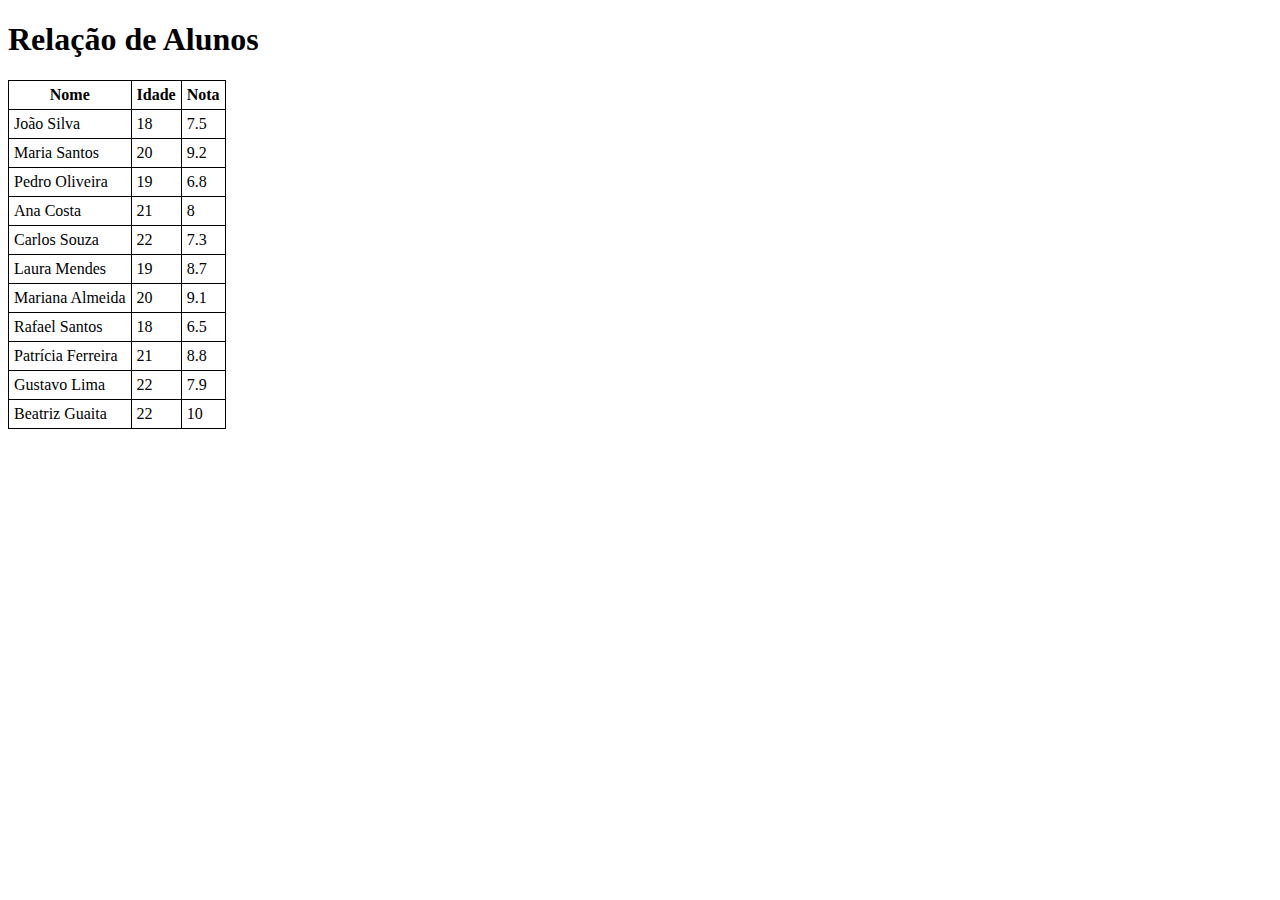
<file: Atividade-18-07-23/index.html>
<!DOCTYPE html>
<html lang="pt-BR">
<head>
    <meta charset="UTF-8">
    <meta name="viewport" content="width=device-width, initial-scale=1.0">
    <title>Relação de Alunos</title>
    <style>
        table {
            border-collapse: collapse;
        }
        td, th {
            border: 1px solid black;
            padding: 5px;
        }
    </style>
</head>
<body>
    <h1>Relação de Alunos</h1>
    <table id="tabela-alunos">
        <thead>
            <th>Nome</th>
            <th>Idade</th>
            <th>Nota</th>
        </thead>
    </table>

    <script src="atividade.js"></script>
</body>
</html>
</file>
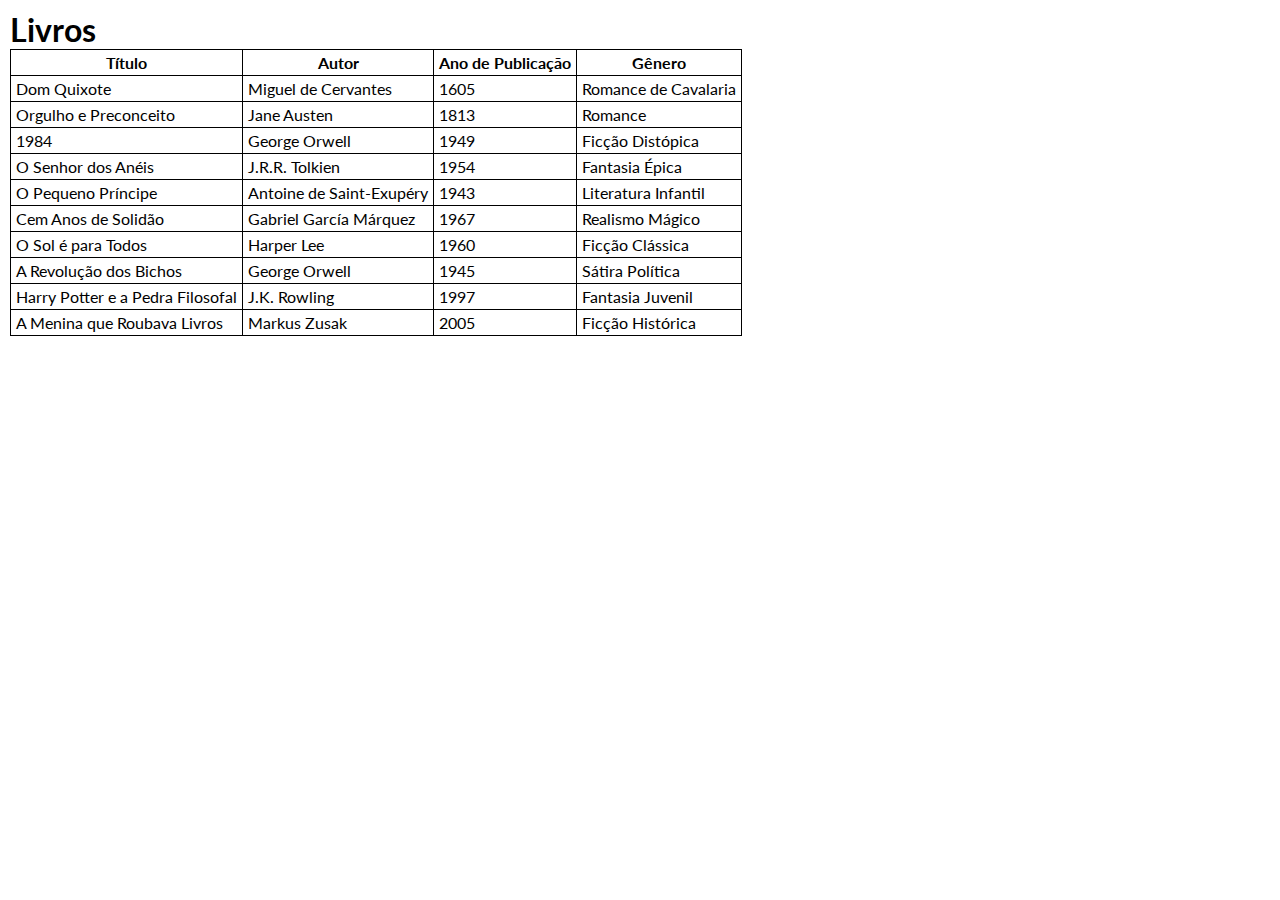
<file: Atividade-21-07-23/index.html>
<!DOCTYPE html>
<html lang="pt-BR">
<head>
    <meta charset="UTF-8">
    <meta name="viewport" content="width=device-width, initial-scale=1.0">
    <title>Livros</title>
    <link rel="preconnect" href="https://fonts.googleapis.com">
    <link rel="preconnect" href="https://fonts.gstatic.com" crossorigin>
    <link href="https://fonts.googleapis.com/css2?family=Lato:wght@100;300;400;700&family=Roboto:wght@100;300;400;500;700&display=swap" rel="stylesheet">
    <style>
        * {
            box-sizing: border-box;
            padding: 0;
            margin: 0;
            font-family: 'Lato', sans-serif;
        }
        body {
            padding: 10px;
        }
        table {
            border-collapse: collapse;
        }
        td, th {
            border: 1px solid black;
            padding: 3px 5px;
        }
    </style>
</head>
<body>
    <h1>Livros</h1>
    <table>
        <thead>
            <tr>
                <th>Título</th>
                <th>Autor</th>
                <th>Ano de Publicação</th>
                <th>Gênero</th>
            </tr>
        </thead>
        <tbody id="table-content">

        </tbody>
    </table>

    <script type="module" src="tabelaLivros.js"></script>
</body>
</html>
</file>
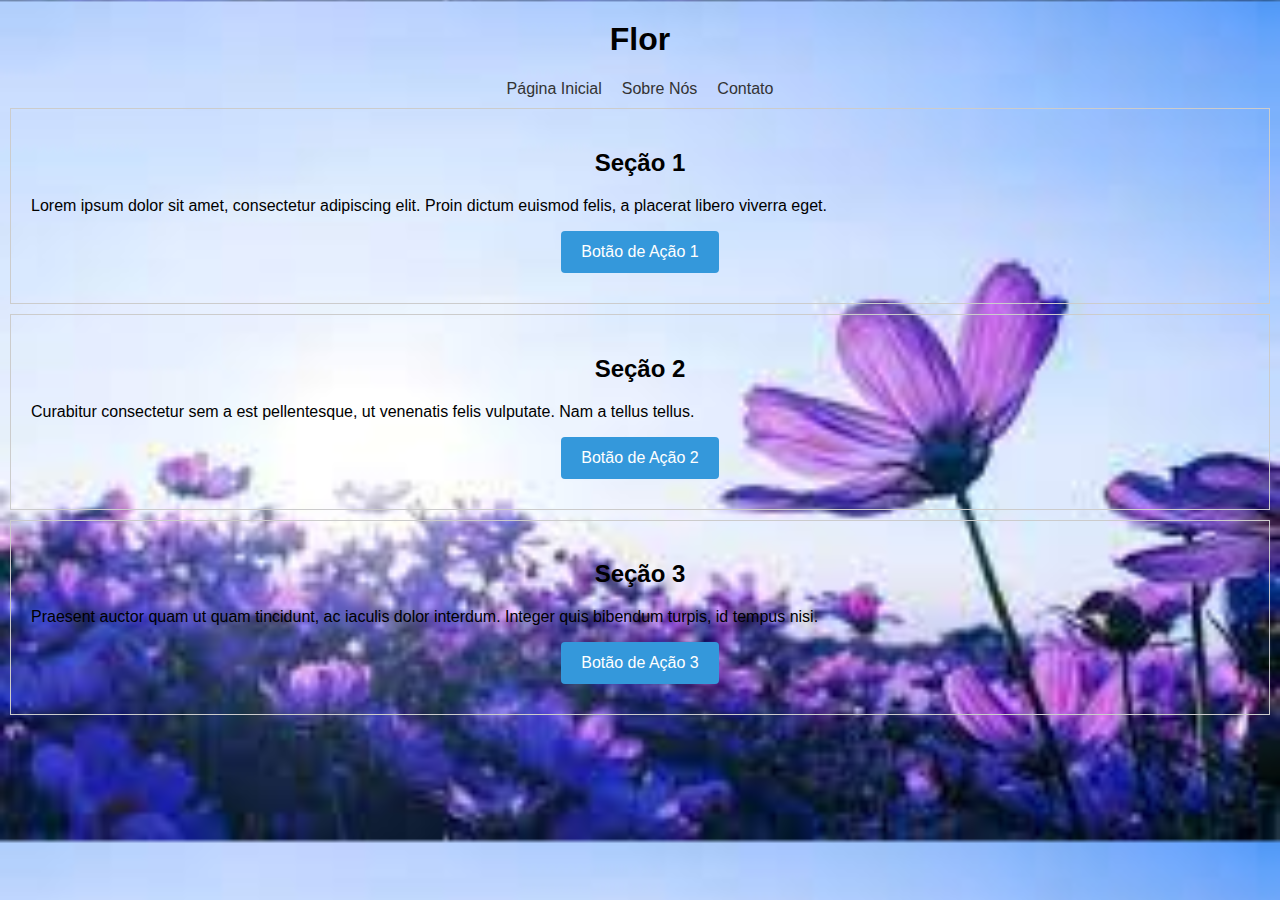
<file: Atividadee/aula03-07-23/index.html>
<!DOCTYPE html>
<html lang="pt-br">
<head>
  <meta charset="UTF-8">
  <meta name="viewport" content="width=device-width, initial-scale=1.0">
  <title>Exemplo de Estilização</title>
  <link rel="stylesheet" href="styles.css"

</head>
<body>
  <header>
    <h1>Flor</h1>
  </header>
  <nav>
    <ul>
      <li><a href="#">Página Inicial</a></li>
      <li><a href="#">Sobre Nós</a></li>
      <li><a href="#">Contato</a></li>
    </ul>
  </nav>
  <main>
    <section>
      <h2>Seção 1</h2>
      <p>Lorem ipsum dolor sit amet, consectetur adipiscing elit. Proin dictum euismod felis, a placerat libero viverra eget.</p>
      <button>Botão de Ação 1</button>
    </section>
    <section>
      <h2>Seção 2</h2>
      <p>Curabitur consectetur sem a est pellentesque, ut venenatis felis vulputate. Nam a tellus tellus.</p>
      <button>Botão de Ação 2</button>
    </section>
    <section>
      <h2>Seção 3</h2>
      <p>Praesent auctor quam ut quam tincidunt, ac iaculis dolor interdum. Integer quis bibendum turpis, id tempus nisi.</p>
      <button>Botão de Ação 3</button>
    </section>
  </main>
</body>
</html>
</file>
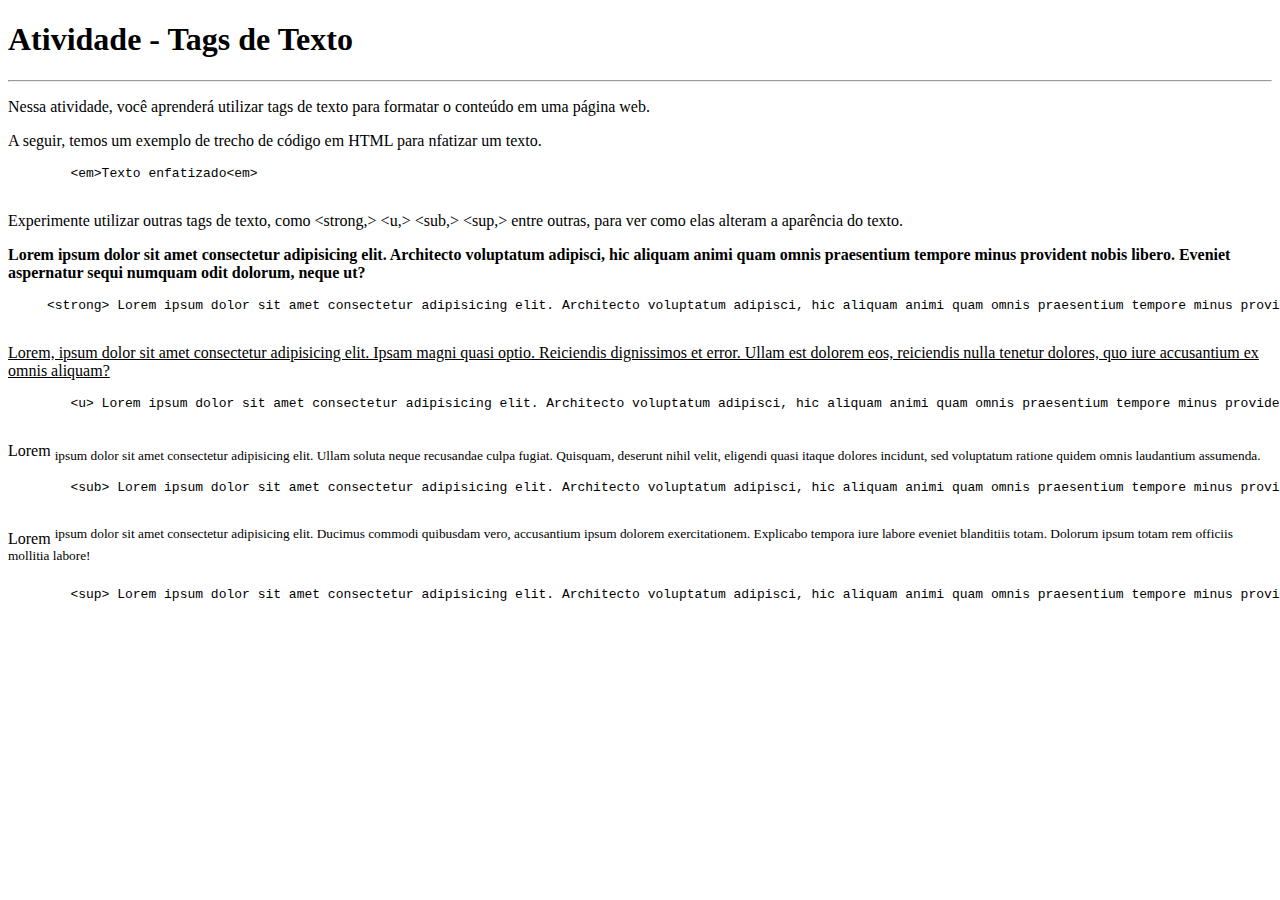
<file: atividade200623.html>
<!DOCTYPE html>
<html lang="en">
<head>
    <meta charset="UTF-8">
    <meta name="viewport" content="width=device-width, initial-scale=1.0">
    <title>Atividade- Tags de Texto </title>
</head>
<body>
    <h1>Atividade - Tags de Texto</h1>
    <hr>
    <p>Nessa atividade, você aprenderá utilizar tags de texto para formatar o conteúdo em uma página web.</p>
    <p> A seguir, temos um exemplo de trecho de código em HTML para nfatizar um texto.</p>

<code>
 <pre>
        &lt;em&gt;Texto enfatizado&lt;em&gt;
    </pre>
</code>

<p>Experimente utilizar outras tags de texto, como &lt;strong,&gt; &lt;u,&gt; &lt;sub,&gt; &lt;sup,&gt; entre outras, para ver como elas alteram a aparência do texto.</p>

    <p>
        <strong> Lorem ipsum dolor sit amet consectetur adipisicing elit. Architecto voluptatum adipisci, hic aliquam animi quam omnis praesentium tempore minus provident nobis libero. Eveniet aspernatur sequi numquam odit dolorum, neque ut?</strong>
    </p>
    <pre>
     &lt;strong&gt; Lorem ipsum dolor sit amet consectetur adipisicing elit. Architecto voluptatum adipisci, hic aliquam animi quam omnis praesentium tempore minus provident nobis libero. Eveniet aspernatur sequi numquam odit dolorum, neque ut?&lt;/strong&gt;
    </pre>

    <p>
        <u>Lorem, ipsum dolor sit amet consectetur adipisicing elit. Ipsam magni quasi optio. Reiciendis dignissimos et error. Ullam est dolorem eos, reiciendis nulla tenetur dolores, quo iure accusantium ex omnis aliquam?</u>
    </p>
    <pre>
        &lt;u&gt; Lorem ipsum dolor sit amet consectetur adipisicing elit. Architecto voluptatum adipisci, hic aliquam animi quam omnis praesentium tempore minus provident nobis libero. Eveniet aspernatur sequi numquam odit dolorum, neque ut?&lt;/u&gt;
       </pre>

    <p>
        Lorem <sub>ipsum dolor sit amet consectetur adipisicing elit. Ullam soluta neque recusandae culpa fugiat. Quisquam, deserunt nihil velit, eligendi quasi itaque dolores incidunt, sed voluptatum ratione quidem omnis laudantium assumenda.
        </sub>
    </p>
    <pre>
        &lt;sub&gt; Lorem ipsum dolor sit amet consectetur adipisicing elit. Architecto voluptatum adipisci, hic aliquam animi quam omnis praesentium tempore minus provident nobis libero. Eveniet aspernatur sequi numquam odit dolorum, neque ut?&lt;/sub&gt;
    </pre>


    <p>
        Lorem <sup>ipsum dolor sit amet consectetur adipisicing elit. Ducimus commodi quibusdam vero, accusantium ipsum dolorem exercitationem. Explicabo tempora iure labore eveniet blanditiis totam. Dolorum ipsum totam rem officiis mollitia labore!</sup>
    </p>
    <pre>
        &lt;sup&gt; Lorem ipsum dolor sit amet consectetur adipisicing elit. Architecto voluptatum adipisci, hic aliquam animi quam omnis praesentium tempore minus provident nobis libero. Eveniet aspernatur sequi numquam odit dolorum, neque ut?&lt;/sup&gt;
    </pre>
    

   

</body>
</html>
</file>
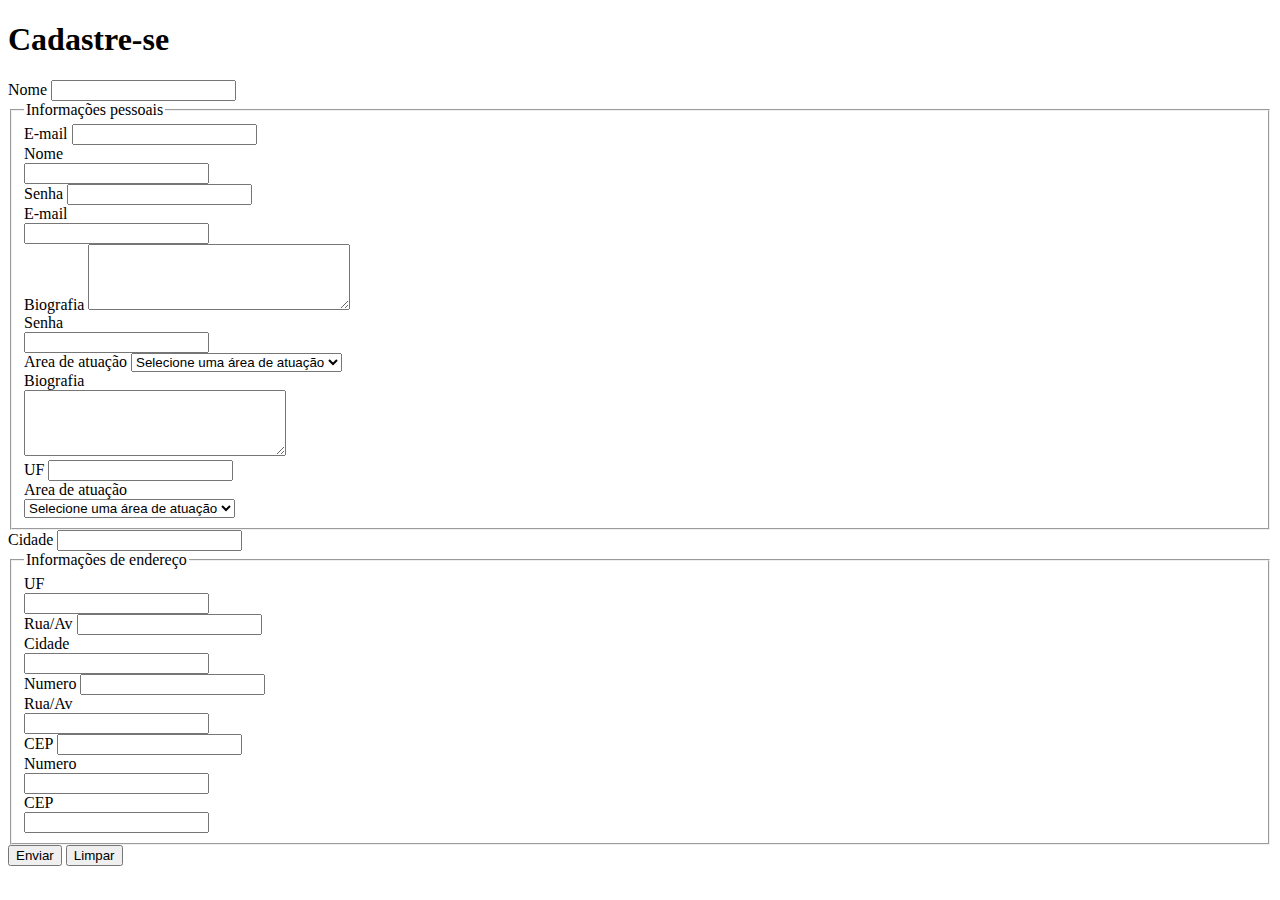
<file: cadastro.html>
<!DOCTYPE html>
<html lang="pt-BR">
<head>
    <meta charset="UTF-8">
    <title>Cadastre-se</title>
</head>
<body>
    <h1>Cadastre-se</h1>
    <form action="">
        <label for="nome">Nome</label>
        <input type="text" name="nome" id="nome" maxlength="200" required> <br>
        <fieldset>
            <legend>Informações pessoais</legend>

        <label for="email">E-mail</label>
        <input type="email" name="email" id="email" required> <br>
            <label for="nome">Nome</label> <br>
            <input type="text" name="nome" id="nome" maxlength="200" required> <br>

        <label for="senha">Senha</label>
        <input type="password" name="senha" id="senha" required> <br>
            <label for="email">E-mail</label> <br>
            <input type="email" name="email" id="email" required> <br>

        <label for="bio">Biografia</label>
        <textarea name="bio" id="bio" cols="30" rows="4"></textarea> <br>
            <label for="senha">Senha</label> <br>
            <input type="password" name="senha" id="senha" required> <br>

        <label for="atuacao">Area de atuação</label>
        <select name="atuacao" id="atuacao" required>
            <option value="" selected disabled>Selecione uma área de atuação</option>
            <option value="fullstack">Full Stack</option>
            <option value="cloud">Cloud</option>
            <option value="fullstack, cloud">Ambos</option>
        </select> <br>
            <label for="bio">Biografia</label> <br>
            <textarea name="bio" id="bio" cols="30" rows="4"></textarea> <br>

        <label for="uf">UF</label>
        <input type="text" name="uf" id="uf" required> <br>
            <label for="atuacao">Area de atuação</label> <br>
            <select name="atuacao" id="atuacao" required>
                <option value="" selected disabled>Selecione uma área de atuação</option>
                <option value="fullstack">Full Stack</option>
                <option value="cloud">Cloud</option>
                <option value="fullstack, cloud">Ambos</option>
            </select> <br>
        </fieldset>

        <label for="cidade">Cidade</label>
        <input type="text" name="cidade" id="cidade" required> <br>
        <fieldset>
            <legend>Informações de endereço</legend>

            <label for="uf">UF</label> <br>
            <input type="text" name="uf" id="uf" required> <br>

        <label for="rua">Rua/Av</label>
        <input type="text" name="rua" id="rua" required> <br>
            <label for="cidade">Cidade</label> <br>
            <input type="text" name="cidade" id="cidade" required> <br>

        <label for="numero">Numero</label>
        <input type="text" name="numero" id="numero" required> <br>
            <label for="rua">Rua/Av</label> <br>
            <input type="text" name="rua" id="rua" required> <br>

        <label for="cep">CEP</label>
        <input type="text" name="cep" id="cep" required> <br>
            <label for="numero">Numero</label> <br>
            <input type="text" name="numero" id="numero" required> <br>

            <label for="cep">CEP</label> <br>
            <input type="text" name="cep" id="cep" required> <br>
        </fieldset>

        <button>Enviar</button>
        <button type="reset">Limpar</button>
    </form>
</body>
</html>
</file>
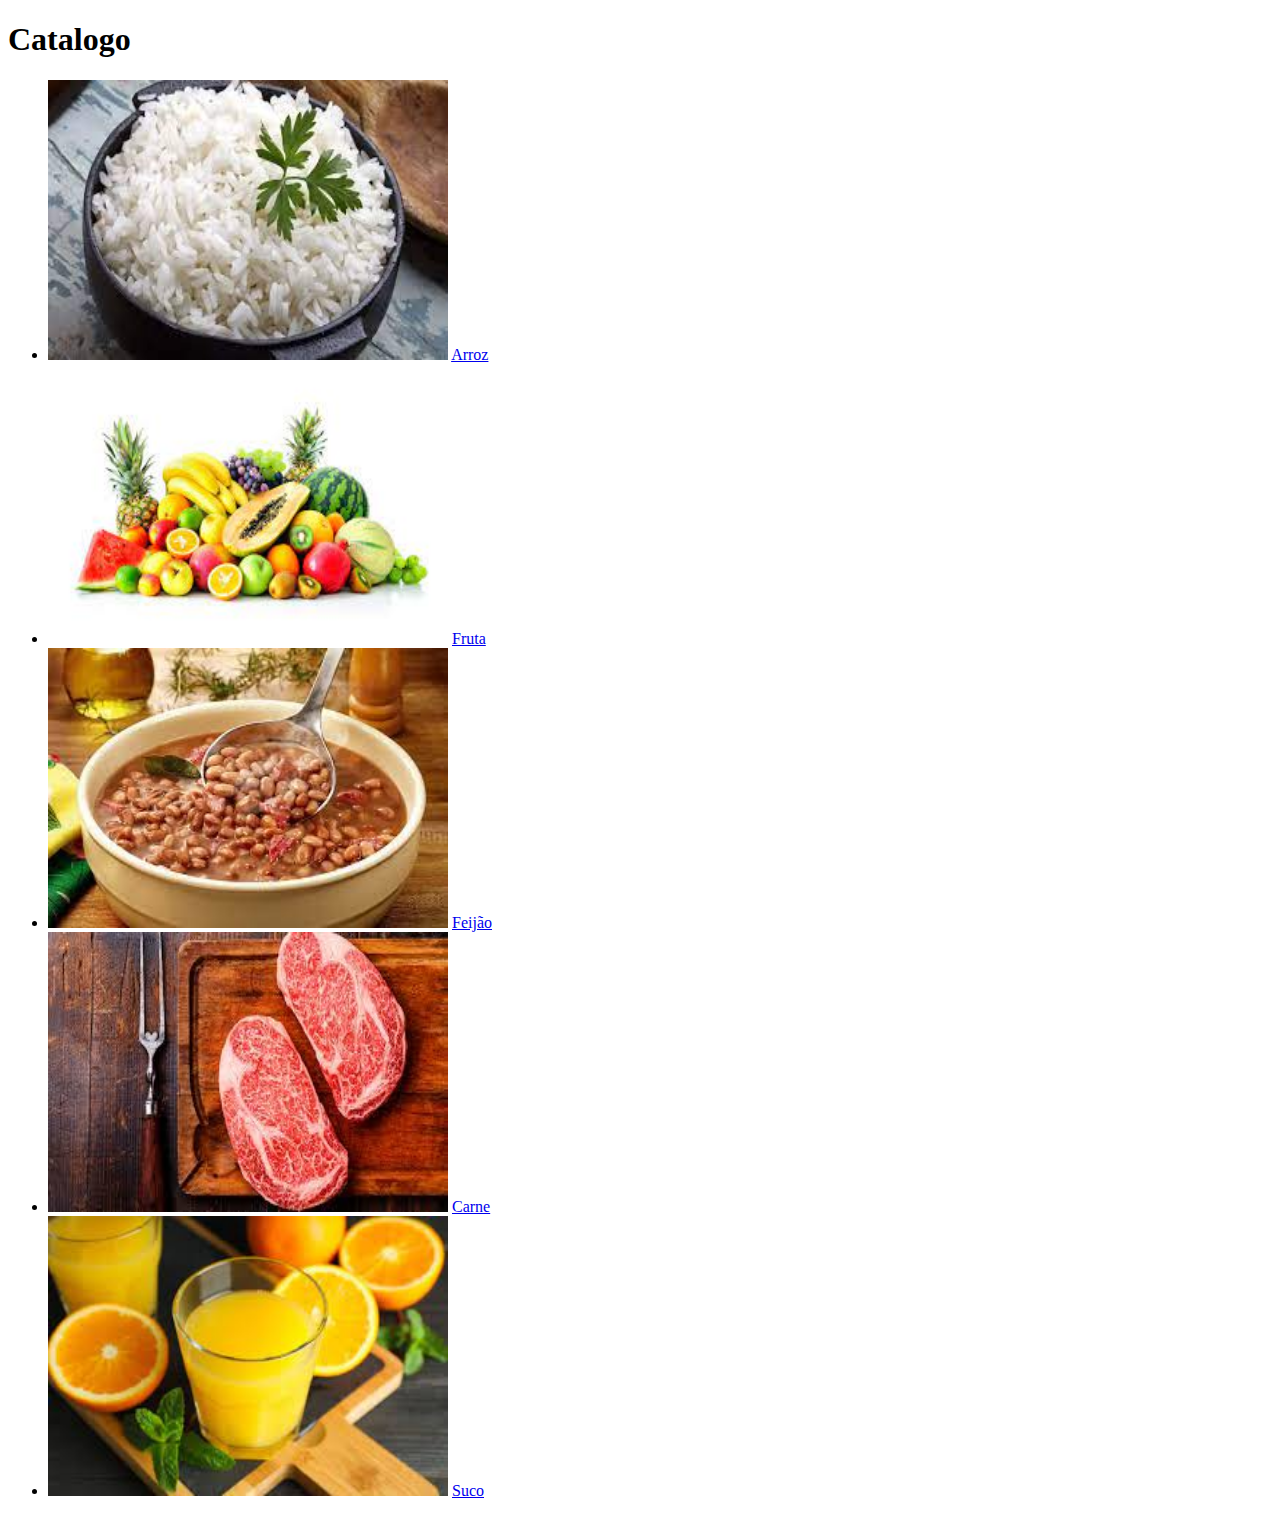
<file: catalogo.html>
<!DOCTYPE html>
<html lang="en">
<head>
    <meta charset="UTF-8">
    <meta name="viewport" content="width=device-width, initial-scale=1.0">
    <title>Catalogo</title>
</head>
<body>
    <h1>Catalogo</h1>
    <ul>
        <li>
            <img width="400" height="280" src="imagens/transferir.jpg" alt="jpg">
            <a href="detalhes.html#arroz">Arroz</a>
        </li>
        <li>
            <img width="400" height="280" src="imagens/transferir (1).jpg" alt="jpg">
            <a href="detalhes.html#fruta">Fruta</a>
        </li>
        <li>
            <img width="400" height="280" src="imagens/transferir (2).jpg" alt="jpg">
            <a href="detalhes.html#feijao">Feijão</a>
        </li>
        <li>
            <img width="400" height="280" src="imagens/transferir (3).jpg" alt="jpg">
            <a href="detalhes.html#carne">Carne</a>
        </li>
        <li>
            <img width="400" height="280" src="imagens/transferir (4).jpg" alt="jpg">
            <a href="detalhes.html#suco">Suco</a>
        </li>
    </ul>
</body>
</html>
</file>
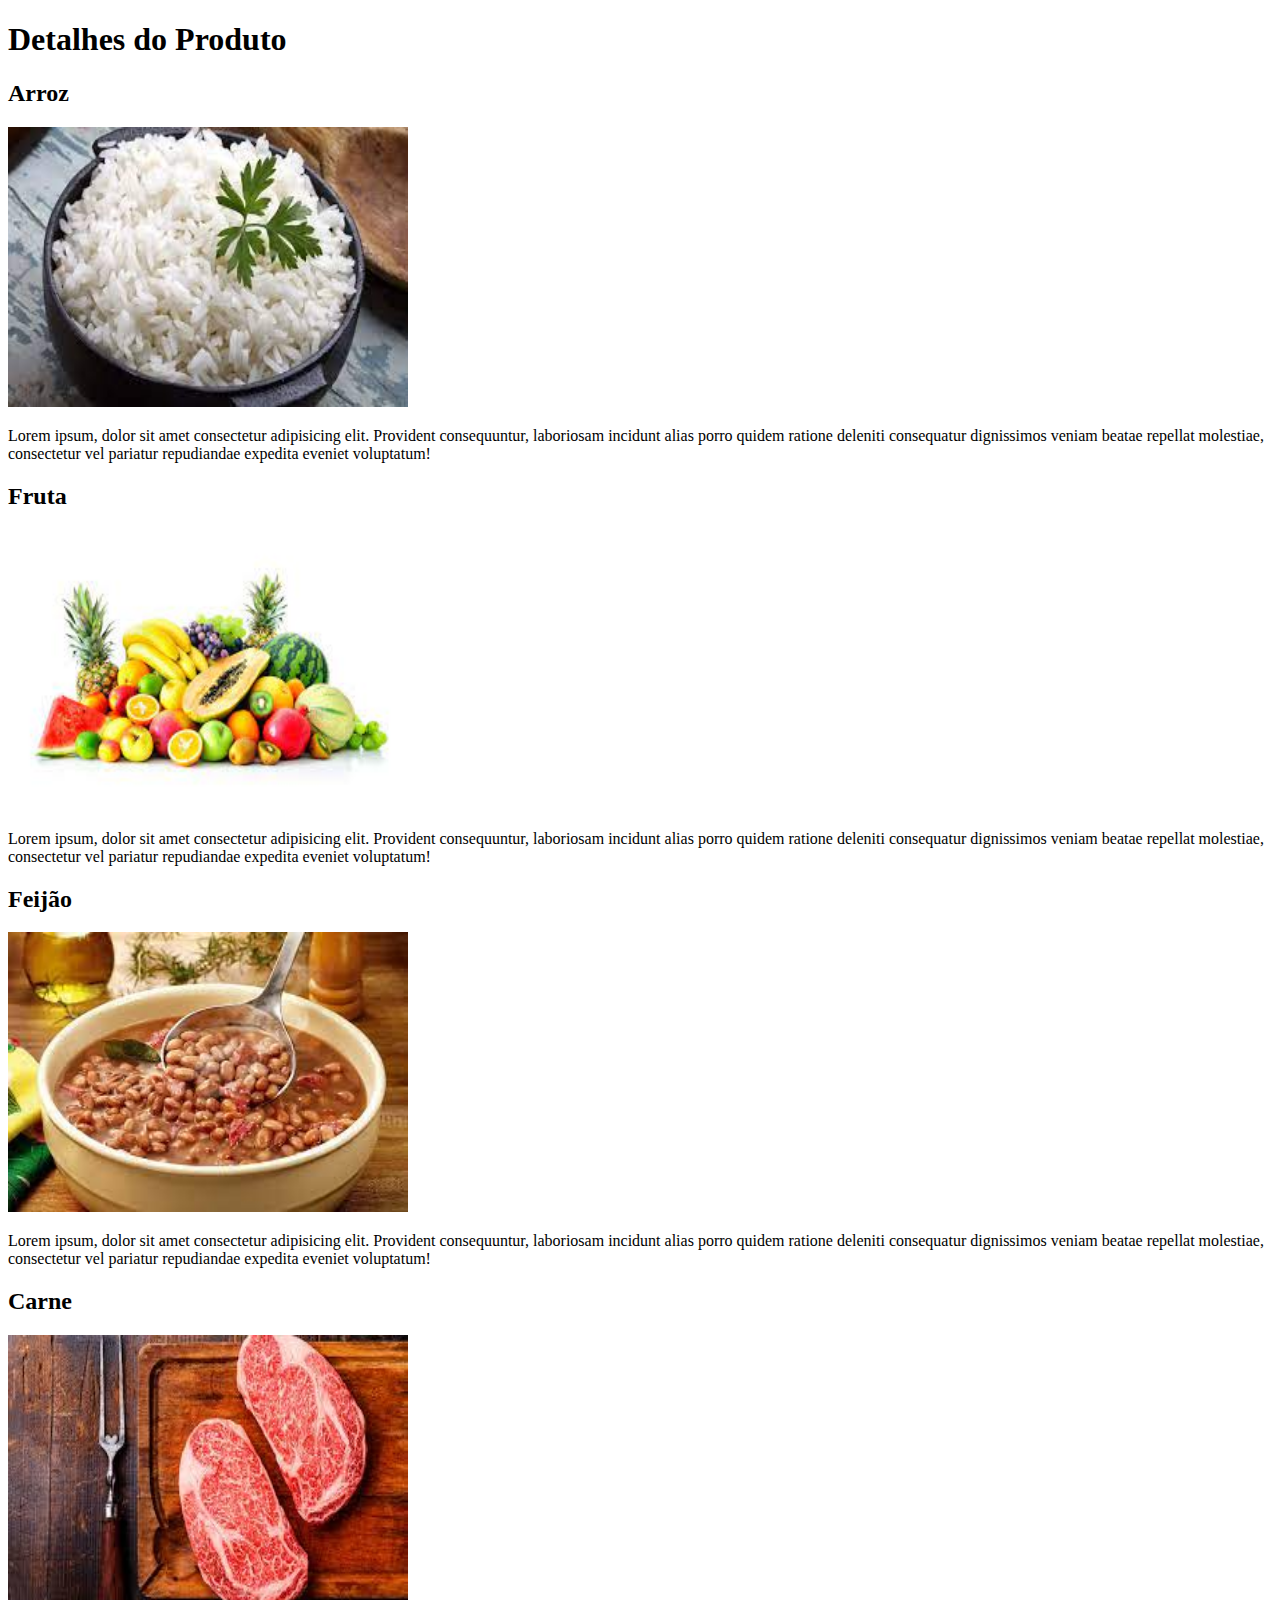
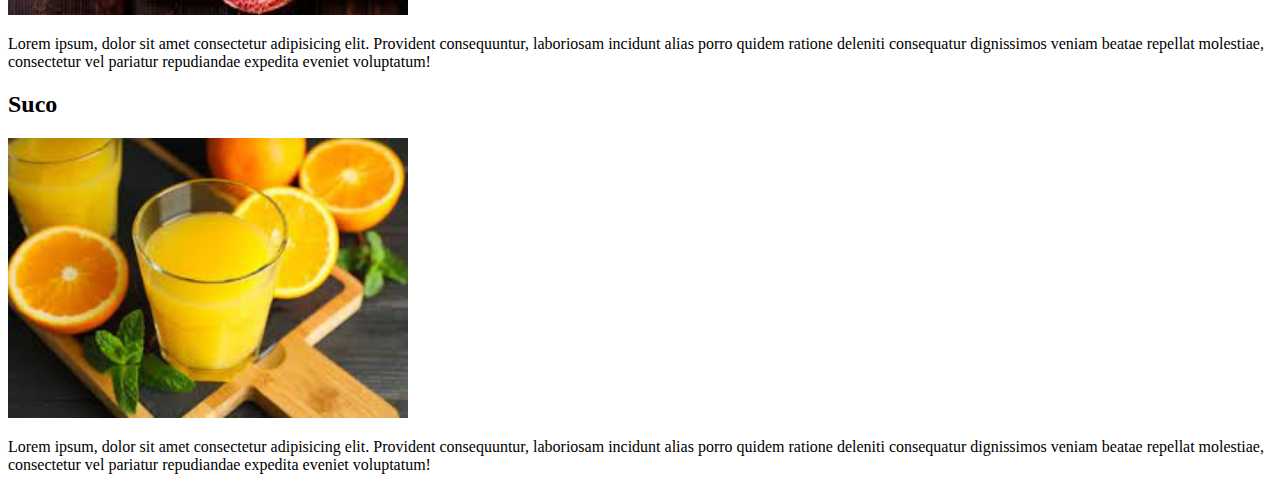
<file: detalhes.html>
<!DOCTYPE html>
<html lang="en">
<head>
    <meta charset="UTF-8">
    <meta name="viewport" content="width=device-width, initial-scale=1.0">
    <title>Document</title>
</head>
<body>
    <h1>Detalhes do Produto</h1>

    <h2 id="arroz">Arroz</h2>
    <img width="400" height="280" src="imagens/transferir.jpg" alt="jpg">
    <p>Lorem ipsum, dolor sit amet consectetur adipisicing elit. Provident consequuntur, laboriosam incidunt alias porro quidem ratione deleniti consequatur dignissimos veniam beatae repellat molestiae, consectetur vel pariatur repudiandae expedita eveniet voluptatum!</p>

    <h2 id="fruta">Fruta</h2>
    <img width="400" height="280" src="imagens/transferir (1).jpg" alt="jpg">
    <p>Lorem ipsum, dolor sit amet consectetur adipisicing elit. Provident consequuntur, laboriosam incidunt alias porro quidem ratione deleniti consequatur dignissimos veniam beatae repellat molestiae, consectetur vel pariatur repudiandae expedita eveniet voluptatum!</p>

    <h2 id="feijao">Feijão</h2>
    <img width="400" height="280" src="imagens/transferir (2).jpg" alt="jpg">
    <p>Lorem ipsum, dolor sit amet consectetur adipisicing elit. Provident consequuntur, laboriosam incidunt alias porro quidem ratione deleniti consequatur dignissimos veniam beatae repellat molestiae, consectetur vel pariatur repudiandae expedita eveniet voluptatum!</p>

    <h2 id="carne">Carne</h2>
    <img width="400" height="280" src="imagens/transferir (3).jpg" alt="jpg">
    <p>Lorem ipsum, dolor sit amet consectetur adipisicing elit. Provident consequuntur, laboriosam incidunt alias porro quidem ratione deleniti consequatur dignissimos veniam beatae repellat molestiae, consectetur vel pariatur repudiandae expedita eveniet voluptatum!</p>

    <h2 id="suco">Suco</h2>
    <img width="400" height="280" src="imagens/transferir (4).jpg" alt="jpg">
    <p>Lorem ipsum, dolor sit amet consectetur adipisicing elit. Provident consequuntur, laboriosam incidunt alias porro quidem ratione deleniti consequatur dignissimos veniam beatae repellat molestiae, consectetur vel pariatur repudiandae expedita eveniet voluptatum!</p>





    
</body>
</html>
</file>
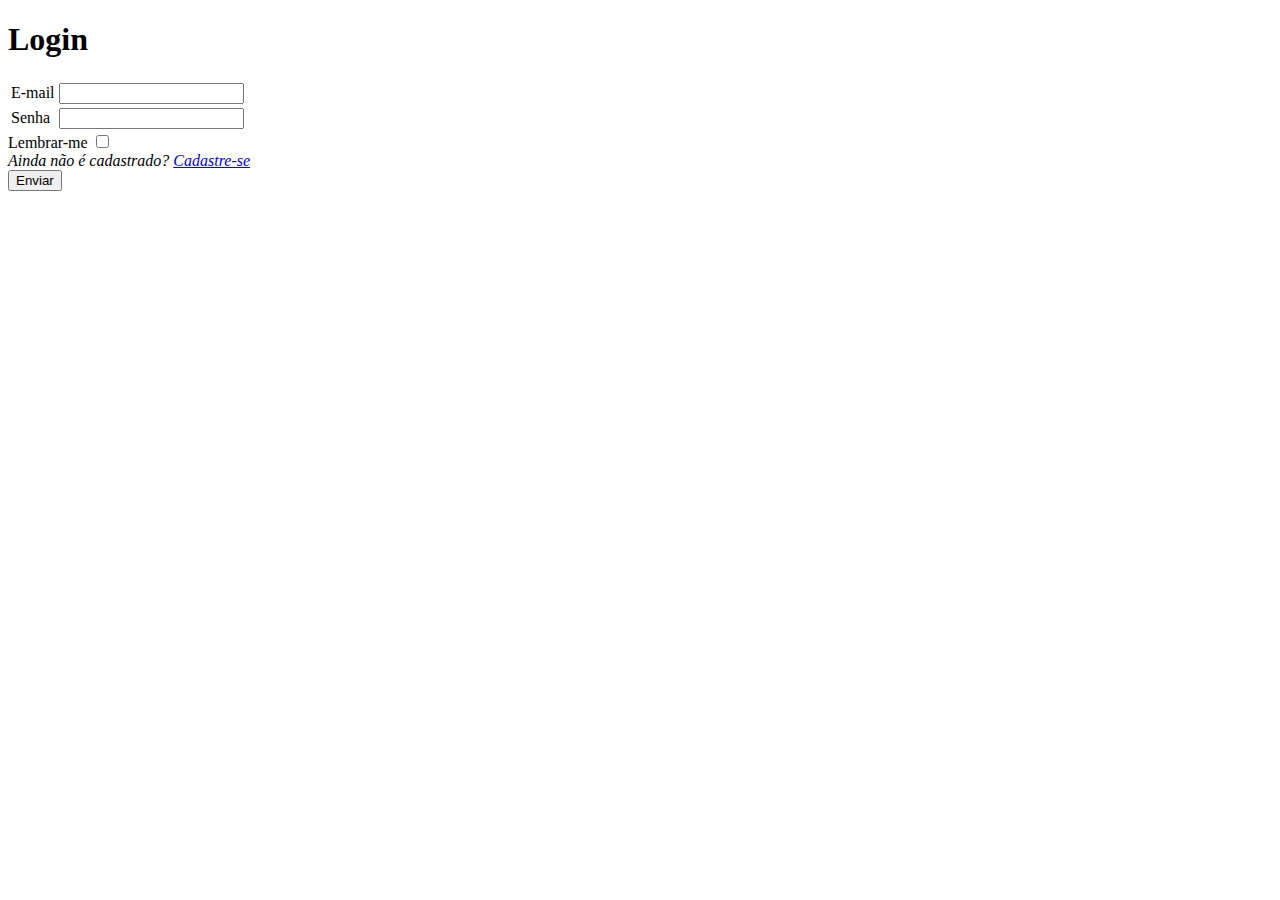
<file: login.html>
<!DOCTYPE html>
<html lang="pt-BR">
<head>
    <meta charset="UTF-8">
    <title>Login</title>
</head>
<body>

    <h1>Login</h1>

    <form action="">
        <table>
            <tr>
                <td><label for="email">E-mail</label></td>
                <td><input type="email" name="email" id="email" required></td>
            </tr>
            <tr>
                <td><label for="senha">Senha</label></td>
                <td><input type="password" name="senha" id="senha" required></td>
            </tr>
        </table>
        <label for="lembrar">Lembrar-me</label> <input type="checkbox" id="lembrar"> <br>
        <i>Ainda não é cadastrado? <a href="cadastro.html">Cadastre-se</a></i> <br>
        <button>Enviar</button>
    </form>
</body>
</html>
</file>
<file: Atividadee/aula03-07-23/styles.css>
body {
      margin: 0;
      padding: 0;
      font-family: Arial, sans-serif;
      background-image: url("[data-uri]");
      background-size: cover;
    }

    h1, h2, h3 {
      font-family: "Helvetica", sans-serif;
      text-align: center;
    }

    p {
      text-align: justify;
    }

    section {
      padding: 20px;
      border: 1px solid #ccc;
      margin: 10px;
    }

    button {
      display: block;
      margin: 10px auto;
      padding: 12px 20px;
      border: none;
      border-radius: 4px;
      color: #fff;
      background-color: #3498db;
      font-size: 16px;
      cursor: pointer;
    }

    button:hover {
      background-color: #2980b9;
    }

    ul {
      list-style: none;
      padding: 0;
      margin: 0;
      display: flex;
      justify-content: center;
    }

    li {
      margin: 0 10px;
    }

    a {
      text-decoration: none;
      color: #333;
    }

    a:hover {
      color: #3498db;
    }
</file>
